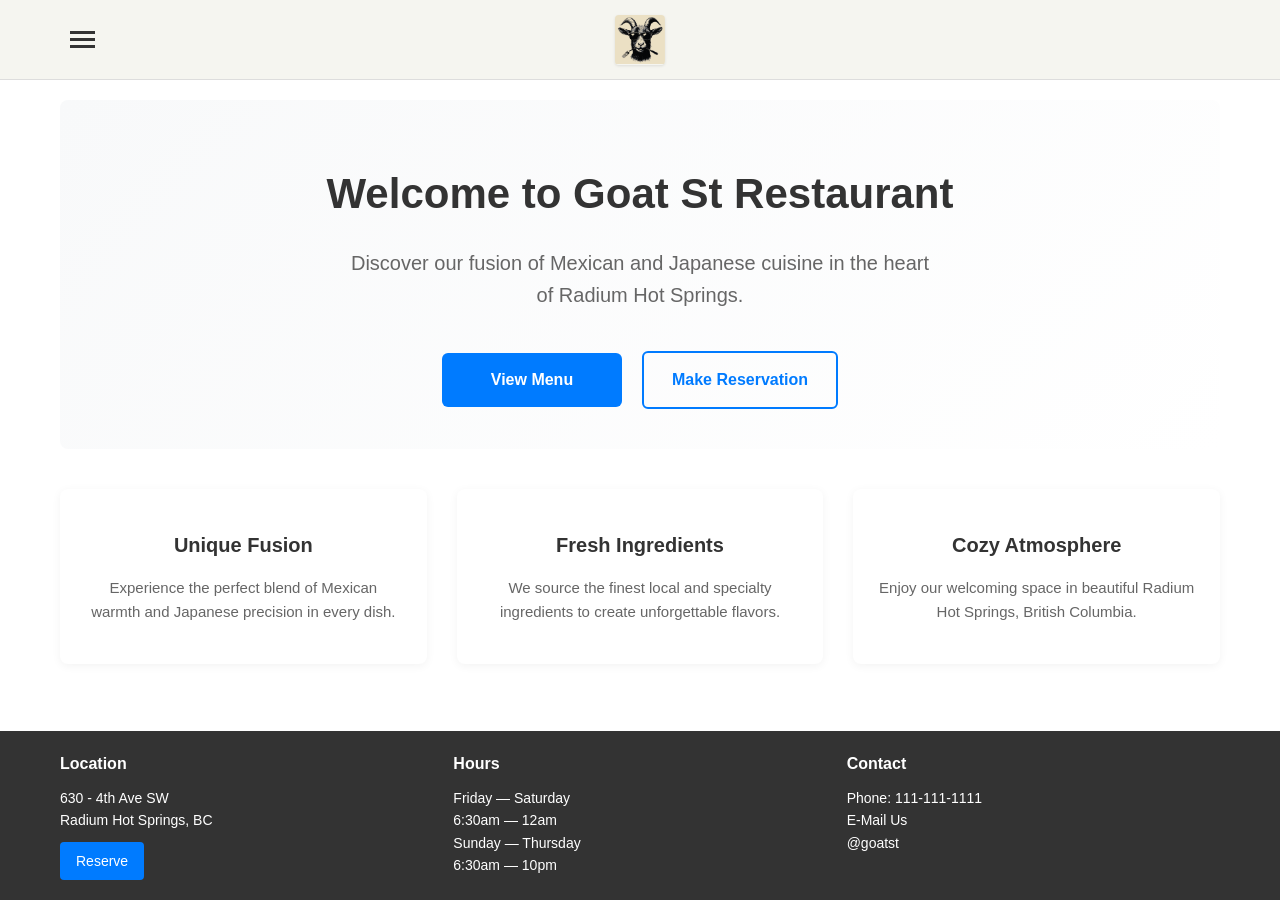
<file: index.html>
<!DOCTYPE html>
<html lang="en">
<head>
  <meta charset="UTF-8" />
  <meta name="viewport" content="width=device-width, initial-scale=1.0" />
  <title>Goat St Restaurant - Mexican Japanese Fusion</title>
  <meta name="description" content="Discover the unique fusion of Mexican and Japanese cuisine at Goat St Restaurant in Radium Hot Springs, BC.">
  <link rel="stylesheet" href="css/styles.css" />
  <script src="include/include.js" defer></script>
</head>
<body>
  <div id="header"></div>

  <main class="home-content">
    <section class="hero">
      <h1>Welcome to Goat St Restaurant</h1>
      <p class="hero-description">Discover our fusion of Mexican and Japanese cuisine in the heart of Radium Hot Springs.</p>
      <div class="hero-buttons">
        <a href="menu.html" class="cta-button primary">View Menu</a>
        <a href="reserve.html" class="cta-button secondary">Make Reservation</a>
      </div>
    </section>

    <section class="home-highlights">
      <div class="highlight-item">
        <h3>Unique Fusion</h3>
        <p>Experience the perfect blend of Mexican warmth and Japanese precision in every dish.</p>
      </div>
      <div class="highlight-item">
        <h3>Fresh Ingredients</h3>
        <p>We source the finest local and specialty ingredients to create unforgettable flavors.</p>
      </div>
      <div class="highlight-item">
        <h3>Cozy Atmosphere</h3>
        <p>Enjoy our welcoming space in beautiful Radium Hot Springs, British Columbia.</p>
      </div>
    </section>
  </main>

  <div id="footer"></div>
</body>
</html>
</file>
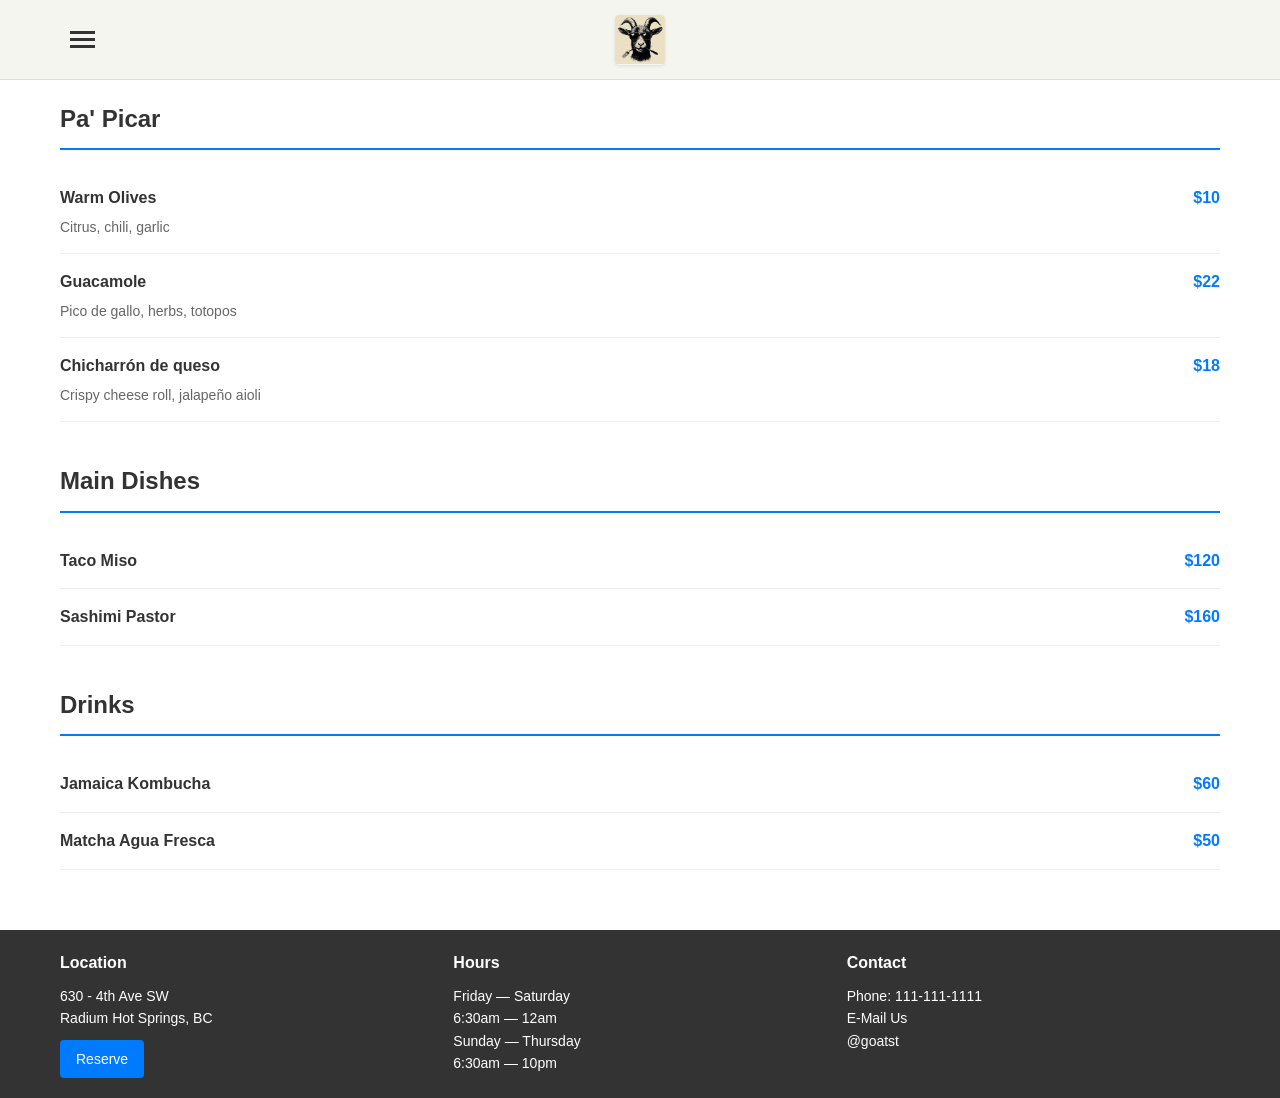
<file: menu.html>
<!DOCTYPE html>
<html lang="en">
<head>
  <meta charset="UTF-8" />
  <meta name="viewport" content="width=device-width, initial-scale=1.0" />
  <title>Menu - Goat St Restaurant</title>
  <link rel="stylesheet" href="css/styles.css" />
  <script src="include/include.js" defer></script>
  <script src="include/menu.js" defer></script>
</head>
<body>
  <div id="header"></div>

  <main class="menu-content">
    <!-- Sección dinámica desde JSON -->
    <section class="menu-section" id="pa-picar">
      <h2>Pa' Picar</h2>
      <div class="menu-items"></div>
    </section>
    
    <!-- Secciones estáticas con nueva estructura -->
    <section class="menu-section">
      <h2>Main Dishes</h2>
      <ul>
        <li>
          <div class="item-info">
            <div class="item-name">Taco Miso</div>
          </div>
          <div class="item-price">$120</div>
        </li>
        <li>
          <div class="item-info">
            <div class="item-name">Sashimi Pastor</div>
          </div>
          <div class="item-price">$160</div>
        </li>
      </ul>
    </section>
    
    <section class="menu-section">
      <h2>Drinks</h2>
      <ul>
        <li>
          <div class="item-info">
            <div class="item-name">Jamaica Kombucha</div>
          </div>
          <div class="item-price">$60</div>
        </li>
        <li>
          <div class="item-info">
            <div class="item-name">Matcha Agua Fresca</div>
          </div>
          <div class="item-price">$50</div>
        </li>
      </ul>
    </section>
  </main>

  <div id="footer"></div>
</body>
</html>
</file>
<file: css/styles.css>
/**
 * GOAT ST RESTAURANT - ESTILOS PRINCIPALES
 * Mobile-first approach para un diseño limpio y minimalista
 */

/* ===== RESET Y BASE ===== */
* {
  margin: 0;
  padding: 0;
  box-sizing: border-box;
}

body {
  font-family: -apple-system, BlinkMacSystemFont, "Segoe UI", Roboto, sans-serif;
  line-height: 1.6;
  color: #333;
  padding-top: 80px; /* Solo espacio para header fijo */
  min-height: 100vh;
  display: flex;
  flex-direction: column;
}

/* ===== HEADER FIJO CON FONDO QUE COMPLEMENTA EL LOGO ===== */
.site-header {
  position: fixed;
  top: 0;
  left: 0;
  right: 0;
  background: #f5f5f0; /* Color similar al fondo del logo */
  border-bottom: 1px solid #ddd;
  z-index: 1000;
  height: 80px;
}

.header-container {
  display: flex;
  align-items: center;
  justify-content: space-between;
  padding: 0 20px;
  height: 100%;
  max-width: 1200px;
  margin: 0 auto;
  position: relative;
}

/* ===== LOGO INTEGRADO SUAVEMENTE ===== */
.logo {
  position: absolute;
  left: 50%;
  transform: translateX(-50%);
  height: 40px; /* Reducido para móvil */
  max-width: 120px; /* Ancho máximo */
  width: auto;
  border-radius: 4px;
  box-shadow: 0 1px 3px rgba(0, 0, 0, 0.1);
  transition: transform 0.3s ease;
  object-fit: contain; /* Mantener proporciones */
}

.logo:hover {
  transform: translateX(-50%) scale(1.02);
}

/* ===== BOTÓN HAMBURGUESA ===== */
.hamburger-btn {
  background: none;
  border: none;
  cursor: pointer;
  padding: 10px;
  display: flex;
  flex-direction: column;
  gap: 4px;
  z-index: 1001;
}

.hamburger-line {
  width: 25px;
  height: 3px;
  background: #333;
  transition: all 0.3s ease;
}

/* Animación cuando está activo */
.hamburger-btn.active .hamburger-line:nth-child(1) {
  transform: rotate(45deg) translate(5px, 5px);
}

.hamburger-btn.active .hamburger-line:nth-child(2) {
  opacity: 0;
}

.hamburger-btn.active .hamburger-line:nth-child(3) {
  transform: rotate(-45deg) translate(7px, -6px);
}

/* ===== MENÚ MÓVIL ===== */
.mobile-nav {
  position: fixed;
  top: 0;
  left: -100%;
  width: 100%;
  height: 100vh;
  transition: left 0.3s ease;
  z-index: 999;
}

.mobile-nav.active {
  left: 0;
}

.nav-overlay {
  position: absolute;
  top: 0;
  left: 0;
  width: 100%;
  height: 100%;
  background: rgba(0, 0, 0, 0.5);
}

.nav-menu {
  position: absolute;
  top: 0;
  left: 0;
  width: 280px;
  height: 100%;
  background: white;
  padding: 20px;
  transform: translateX(-100%);
  transition: transform 0.3s ease;
}

.mobile-nav.active .nav-menu {
  transform: translateX(0);
}

.close-btn {
  background: none;
  border: none;
  font-size: 30px;
  cursor: pointer;
  margin-bottom: 30px;
  color: #333;
}

.nav-list {
  list-style: none;
}

.nav-list li {
  margin-bottom: 20px;
}

.nav-list a {
  text-decoration: none;
  color: #333;
  font-size: 18px;
  font-weight: 500;
  display: block;
  padding: 10px 0;
  border-bottom: 1px solid #eee;
  transition: color 0.3s ease;
}

.nav-list a:hover {
  color: #007bff;
}

/* ===== CONTENIDO PRINCIPAL ===== */
.menu-content,
.home-content {
  flex: 1; /* Hace que el contenido ocupe el espacio disponible */
  padding: 20px;
  max-width: 1200px;
  margin: 0 auto;
  width: 100%;
  background: white; /* Fondo blanco para el contenido */
}

/* ===== FOOTER NORMAL (NO FIJO) ===== */
.main-footer {
  background: #333;
  color: white;
  margin-top: auto; /* Empuja el footer hacia abajo */
  width: 100%; /* Asegurar que ocupe todo el ancho */
}

.footer-container {
  display: grid;
  grid-template-columns: 1fr;
  gap: 20px;
  padding: 20px;
  max-width: 1200px;
  margin: 0 auto;
  font-size: 14px;
  width: 100%; /* Asegurar ancho completo */
  box-sizing: border-box; /* Incluir padding en el ancho */
}

.footer-container h4 {
  margin-bottom: 10px;
  font-size: 16px;
}

.footer-container a {
  color: white;
  text-decoration: none;
}

.footer-container a:hover {
  text-decoration: underline;
}

.footer-button {
  display: inline-block;
  background: #007bff;
  padding: 8px 16px;
  border-radius: 4px;
  margin-top: 10px;
  transition: background 0.3s ease;
}

.footer-button:hover {
  background: #0056b3;
  text-decoration: none;
}

/* ===== MENÚ ITEMS CON PRECIOS A LA DERECHA ===== */
.menu-section {
  margin-bottom: 40px;
}

.menu-section h2 {
  font-size: 24px;
  margin-bottom: 20px;
  color: #333;
  border-bottom: 2px solid #007bff;
  padding-bottom: 10px;
}

.menu-section ul {
  list-style: none;
}

.menu-section li,
.menu-item {
  display: flex;
  justify-content: space-between;
  align-items: flex-start;
  padding: 15px 0;
  border-bottom: 1px solid #eee;
}

.item-name {
  font-weight: 600;
  font-size: 16px;
  color: #333;
}

.item-description {
  font-size: 14px;
  color: #666;
  margin-top: 5px;
  margin-bottom: 0;
}

.item-info {
  flex: 1;
  margin-right: 20px;
}

.item-price {
  font-weight: 600;
  font-size: 16px;
  color: #007bff;
  min-width: 60px;
  text-align: right;
}

/* ===== PÁGINA HOME MEJORADA ===== */
.hero {
  text-align: center;
  padding: 60px 20px 40px;
  background: linear-gradient(135deg, #f8f9fa 0%, #ffffff 100%);
  border-radius: 8px;
  margin-bottom: 40px;
}

.hero h1 {
  font-size: 32px;
  margin-bottom: 20px;
  color: #333;
  font-weight: 700;
}

.hero-description {
  font-size: 18px;
  color: #666;
  margin-bottom: 40px;
  max-width: 600px;
  margin-left: auto;
  margin-right: auto;
  line-height: 1.6;
}

.hero-buttons {
  display: flex;
  flex-direction: column;
  gap: 15px;
  align-items: center;
}

.cta-button {
  display: inline-block;
  padding: 14px 28px;
  text-decoration: none;
  border-radius: 6px;
  font-weight: 600;
  font-size: 16px;
  transition: all 0.3s ease;
  min-width: 180px;
  text-align: center;
}

.cta-button.primary {
  background: #007bff;
  color: white;
}

.cta-button.primary:hover {
  background: #0056b3;
  transform: translateY(-2px);
  box-shadow: 0 4px 12px rgba(0, 123, 255, 0.3);
}

.cta-button.secondary {
  background: transparent;
  color: #007bff;
  border: 2px solid #007bff;
}

.cta-button.secondary:hover {
  background: #007bff;
  color: white;
  transform: translateY(-2px);
  box-shadow: 0 4px 12px rgba(0, 123, 255, 0.2);
}

/* ===== SECCIÓN DE HIGHLIGHTS ===== */
.home-highlights {
  display: grid;
  grid-template-columns: 1fr;
  gap: 30px;
  margin-top: 40px;
}

.highlight-item {
  text-align: center;
  padding: 30px 20px;
  background: white;
  border-radius: 8px;
  box-shadow: 0 2px 10px rgba(0, 0, 0, 0.05);
  transition: transform 0.3s ease, box-shadow 0.3s ease;
}

.highlight-item:hover {
  transform: translateY(-5px);
  box-shadow: 0 8px 25px rgba(0, 0, 0, 0.1);
}

.highlight-item h3 {
  font-size: 20px;
  color: #333;
  margin-bottom: 15px;
  font-weight: 600;
}

.highlight-item p {
  font-size: 15px;
  color: #666;
  line-height: 1.6;
}

/* ===== RESPONSIVE DESIGN ===== */
@media (min-width: 768px) {
  .footer-container {
    grid-template-columns: repeat(3, 1fr);
  }
  
  .hero h1 {
    font-size: 42px;
  }
  
  .hero-description {
    font-size: 20px;
  }
  
  .hero-buttons {
    flex-direction: row;
    justify-content: center;
    gap: 20px;
  }
  
  .home-highlights {
    grid-template-columns: repeat(3, 1fr);
    gap: 30px;
  }
  
  .highlight-item {
    padding: 40px 25px;
  }

  .logo {
    height: 50px; /* Más grande en desktop */
    max-width: 150px;
  }
}

@media (min-width: 480px) and (max-width: 767px) {
  .hero-buttons {
    flex-direction: row;
    justify-content: center;
    gap: 15px;
  }
  
  .cta-button {
    min-width: 140px;
    padding: 12px 20px;
    font-size: 15px;
  }
}
</file>
